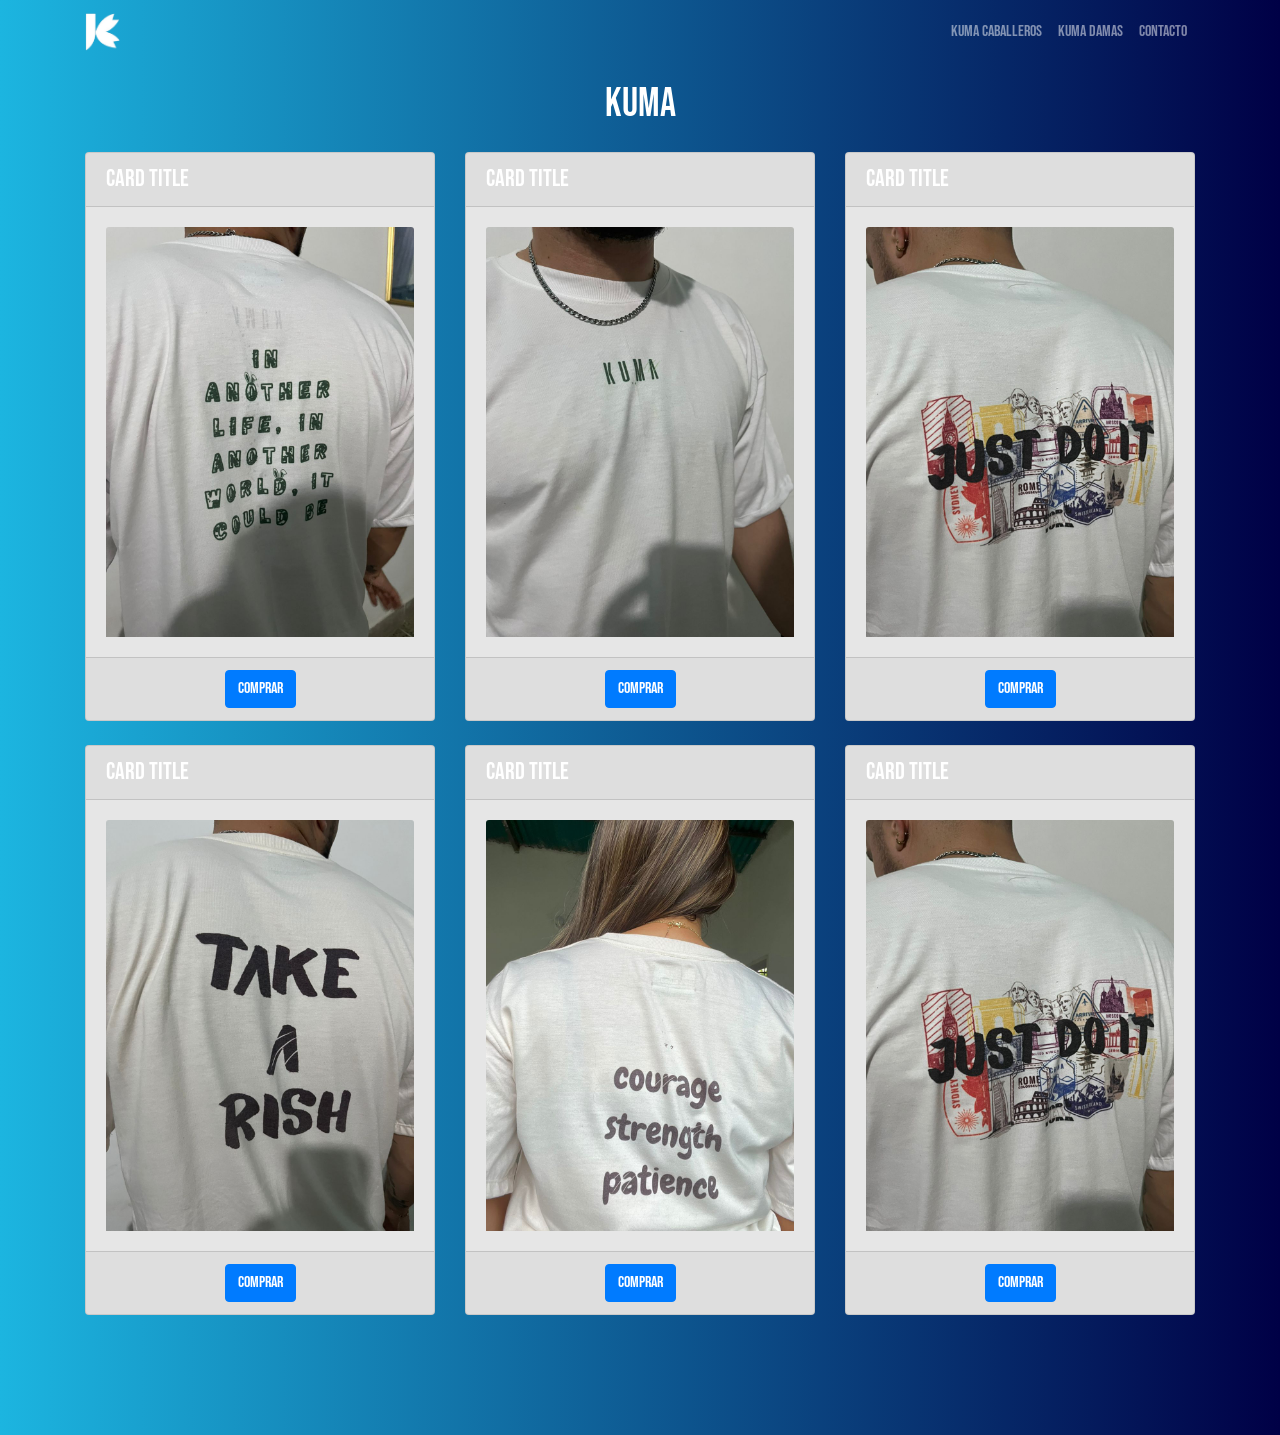
<file: Kuma/index.html>
<!DOCTYPE html>
<html lang="en">

<head>

  <meta charset="utf-8">
  <meta name="viewport" content="width=device-width, initial-scale=1, shrink-to-fit=no">
  <meta name="description" content="">
  <meta name="author" content="">

  <title>Kuma</title>
    <link rel="shortcut icon" href="img/Logo.png"/> 

  <!-- Bootstrap core CSS -->
  <link href="vendor/bootstrap/css/bootstrap.min.css" rel="stylesheet">

  <!-- Custom styles for this template -->
  <link href="css/modern-business.css" rel="stylesheet">

</head>

<body class="text-white bebas-neue-regular">

  <!-- Navigation -->
  <nav class="navbar fixed-top navbar-expand-lg navbar-dark text-white">
    <div class="container">
      <a class="navbar-brand" href="index.html"><img src="img/Logo.png" alt="" width=""></a>
      <button class="navbar-toggler navbar-toggler-right" type="button" data-toggle="collapse" data-target="#navbarResponsive" aria-controls="navbarResponsive" aria-expanded="false" aria-label="Toggle navigation">
        <span class="navbar-toggler-icon"></span>
      </button>
      <div class="collapse navbar-collapse" id="navbarResponsive">
        <ul class="navbar-nav ml-auto">
          <li class="nav-item">
            <a class="nav-link" href="about.html">Kuma Caballeros</a>
          </li>
          <li class="nav-item">
            <a class="nav-link" href="services.html">kuma Damas</a>
          </li>
          <li class="nav-item">
            <a class="nav-link" href="contact.html">Contacto</a>
          </li>
        </ul>
      </div>
    </div>
  </nav>
  <!-- Page Content -->
  <div class="container">

    <h1 class="my-4 text-center">Kuma</h1>
<div class="row">
      <div class="col-lg-4 mb-4">
        <div class="card h-100">
          <h4 class="card-header">Card Title</h4>
          <div class="card-body">
            <a href="#"><img class="card-img-top" src="img/prenda 1.jpg" alt=""></a>
          </div>
          <div class="card-footer text-center">
            <a href="contact.html" class="btn btn-primary">Comprar</a>
          </div>
        </div>
      </div>
      <div class="col-lg-4 mb-4">
        <div class="card h-100">
          <h4 class="card-header">Card Title</h4>
          <div class="card-body">
            <a href="#"><img class="card-img-top" src="img/prenda 2.jpg" alt=""></a>
          </div>
          <div class="card-footer text-center">
            <a href="contact.html" class="btn btn-primary">Comprar</a>
          </div>
        </div>
      </div>
      <div class="col-lg-4 mb-4">
        <div class="card h-100">
          <h4 class="card-header">Card Title</h4>
          <div class="card-body">
           <a href="#"><img class="card-img-top" src="img/prenda 3.jpg" alt=""></a>
          </div>
          <div class="card-footer text-center">
            <a href="contact.html" class="btn btn-primary">Comprar</a>
          </div>
        </div>
      </div>
      <div class="col-lg-4 mb-4">
        <div class="card h-100">
          <h4 class="card-header">Card Title</h4>
          <div class="card-body">
           <a href="#"><img class="card-img-top" src="img/prenda 4.jpg" alt=""></a>
          </div>
          <div class="card-footer text-center">
            <a href="contact.html" class="btn btn-primary">Comprar</a>
          </div>
        </div>
      </div>
      <div class="col-lg-4 mb-4">
        <div class="card h-100">
          <h4 class="card-header">Card Title</h4>
          <div class="card-body">
           <a href="#"><img class="card-img-top" src="img/prenda 5.jpg" alt=""></a>
          </div>
          <div class="card-footer text-center">
            <a href="contact.html" class="btn btn-primary">Comprar</a>
          </div>
        </div>
      </div>
      <div class="col-lg-4 mb-4">
        <div class="card h-100">
          <h4 class="card-header">Card Title</h4>
          <div class="card-body">
           <a href="#"><img class="card-img-top" src="img/prenda 3.jpg" alt=""></a>
          </div>
          <div class="card-footer text-center">
            <a href="contact.html" class="btn btn-primary ">Comprar</a>
          </div>
        </div>
      </div>
    </div>
   


  </div>
    <footer class="py-5">
    <div class="container">
      <p class="m-0 text-center text-white"></p>
    </div>
    <!-- /.container  Copyright &copy; Your Website 2019-->
  </footer>
  <!-- Bootstrap core JavaScript -->
  <script src="vendor/jquery/jquery.min.js"></script>
  <script src="vendor/bootstrap/js/bootstrap.bundle.min.js"></script>
  <link rel="preconnect" href="https://fonts.googleapis.com">
  <link rel="preconnect" href="https://fonts.gstatic.com" crossorigin>
  <link href="https://fonts.googleapis.com/css2?family=Bebas+Neue&display=swap" rel="stylesheet">

</body>

</html>
</file>
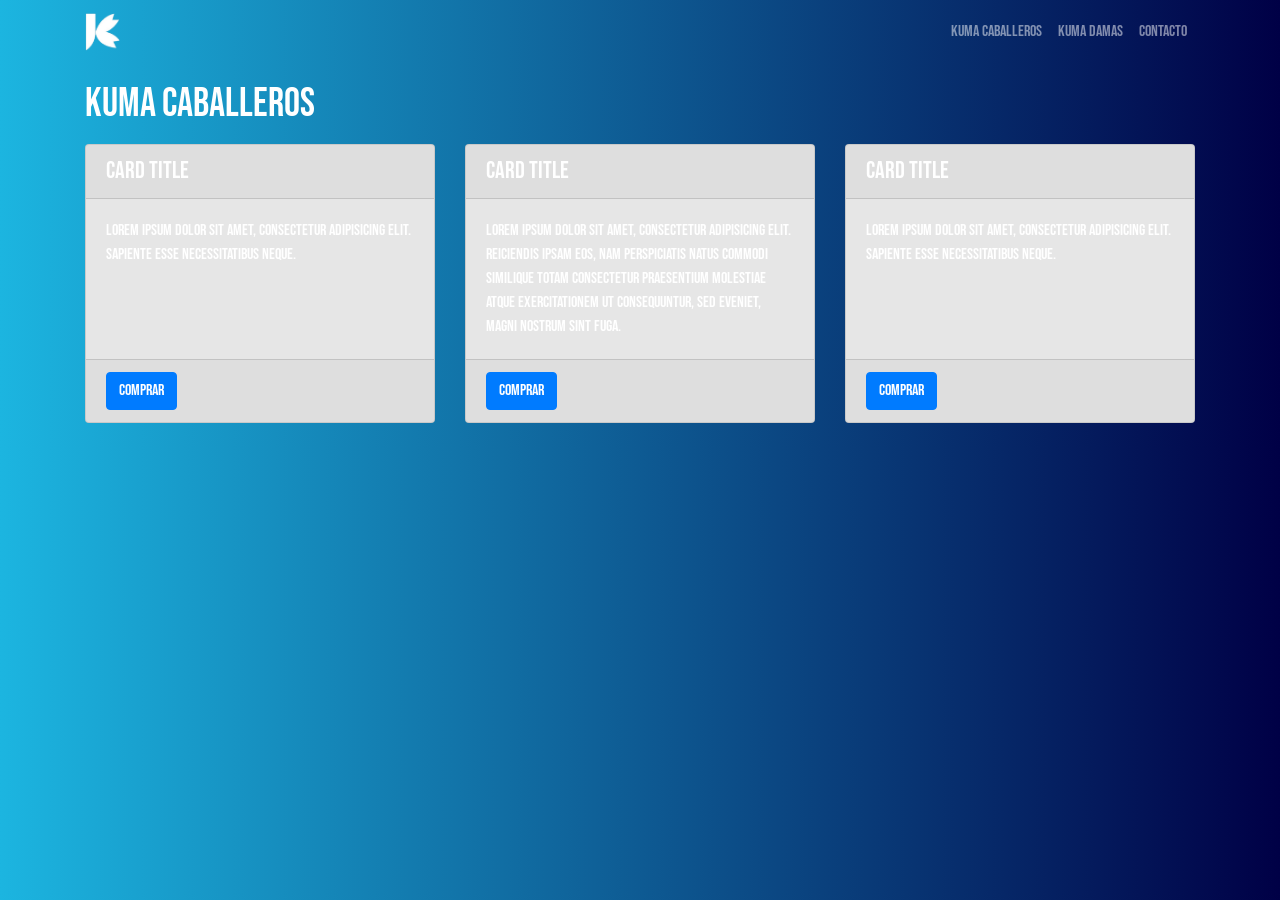
<file: Kuma/about.html>
<!DOCTYPE html>
<html lang="en">

<head>

  <meta charset="utf-8">
  <meta name="viewport" content="width=device-width, initial-scale=1, shrink-to-fit=no">
  <meta name="description" content="">
  <meta name="author" content="">

  <title>Kuma Caballeros</title>
   <link rel="shortcut icon" href="img/Logo.png"/> 

  <!-- Bootstrap core CSS -->
  <link href="vendor/bootstrap/css/bootstrap.min.css" rel="stylesheet">

  <!-- Custom styles for this template -->
  <link href="css/modern-business.css" rel="stylesheet">

</head>

<body class="text-white bebas-neue-regular">

  <!-- Navigation -->
  <nav class="navbar fixed-top navbar-expand-lg navbar-dark text-white">
    <div class="container">
      <a class="navbar-brand" href="index.html"><img src="img/Logo.png" alt="" width=""></a>
      <button class="navbar-toggler navbar-toggler-right" type="button" data-toggle="collapse" data-target="#navbarResponsive" aria-controls="navbarResponsive" aria-expanded="false" aria-label="Toggle navigation">
        <span class="navbar-toggler-icon"></span>
      </button>
      <div class="collapse navbar-collapse" id="navbarResponsive">
        <ul class="navbar-nav ml-auto">
          <li class="nav-item">
            <a class="nav-link" href="about.html">Kuma Caballeros</a>
          </li>
          <li class="nav-item">
            <a class="nav-link" href="services.html">kuma Damas</a>
          </li>
          <li class="nav-item">
            <a class="nav-link" href="contact.html">Contacto</a>
          </li>
        </ul>
      </div>
    </div>
  </nav>
  <!-- Page Content -->
  <div class="container">

    <!-- Page Heading/Breadcrumbs -->
    <h1 class="mt-4 mb-3">Kuma Caballeros</h1>
    <!-- Intro Content -->
    <div class="row">
      <div class="col-lg-4 mb-4">
        <div class="card h-100">
          <h4 class="card-header">Card Title</h4>
          <div class="card-body">
            <p class="card-text">Lorem ipsum dolor sit amet, consectetur adipisicing elit. Sapiente esse necessitatibus neque.</p>
          </div>
          <div class="card-footer">
            <a href="contact.html" class="btn btn-primary">Comprar</a>
          </div>
        </div>
      </div>
      <div class="col-lg-4 mb-4">
        <div class="card h-100">
          <h4 class="card-header">Card Title</h4>
          <div class="card-body">
            <p class="card-text">Lorem ipsum dolor sit amet, consectetur adipisicing elit. Reiciendis ipsam eos, nam perspiciatis natus commodi similique totam consectetur praesentium molestiae atque exercitationem ut consequuntur, sed eveniet, magni nostrum sint fuga.</p>
          </div>
          <div class="card-footer">
            <a href="contact.html" class="btn btn-primary">Comprar</a>
          </div>
        </div>
      </div>
      <div class="col-lg-4 mb-4">
        <div class="card h-100">
          <h4 class="card-header">Card Title</h4>
          <div class="card-body">
            <p class="card-text">Lorem ipsum dolor sit amet, consectetur adipisicing elit. Sapiente esse necessitatibus neque.</p>
          </div>
          <div class="card-footer">
            <a href="contact.html" class="btn btn-primary">Comprar</a>
          </div>
        </div>
      </div>
    </div>


  </div>
  <!-- /.container -->

  <!-- Bootstrap core JavaScript -->
  <script src="vendor/jquery/jquery.min.js"></script>
  <script src="vendor/bootstrap/js/bootstrap.bundle.min.js"></script>
<link rel="preconnect" href="https://fonts.googleapis.com">
  <link rel="preconnect" href="https://fonts.gstatic.com" crossorigin>
  <link href="https://fonts.googleapis.com/css2?family=Bebas+Neue&display=swap" rel="stylesheet">

</body>

</html>
</file>
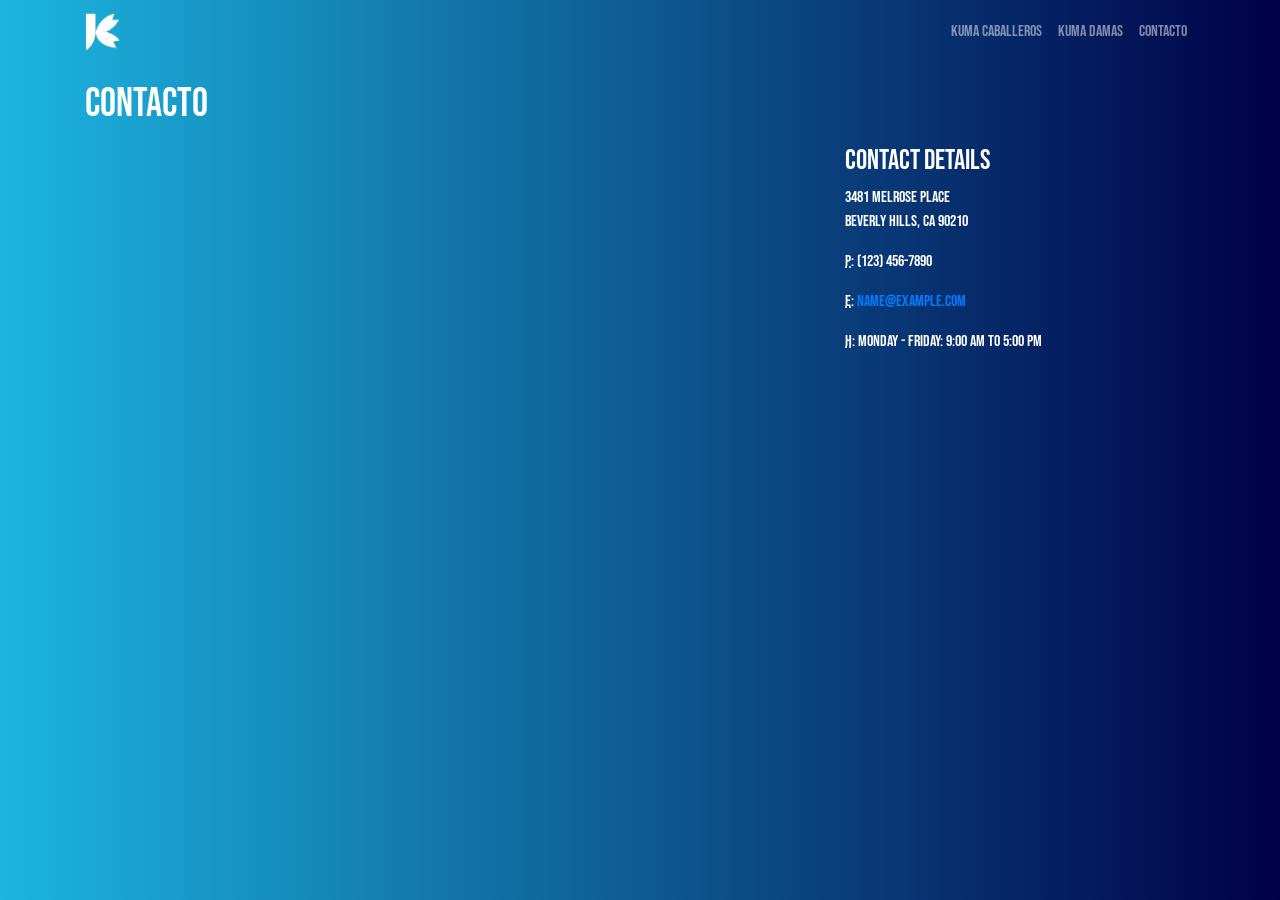
<file: Kuma/contact.html>
<!DOCTYPE html>
<html lang="en">

<head>

  <meta charset="utf-8">
  <meta name="viewport" content="width=device-width, initial-scale=1, shrink-to-fit=no">
  <meta name="description" content="">
  <meta name="author" content="">

  <title class="bebas-neue-regular">Contacto</title>
   <link rel="shortcut icon" href="img/Logo.png"/> 

  <!-- Bootstrap core CSS -->
  <link href="vendor/bootstrap/css/bootstrap.min.css" rel="stylesheet">

  <!-- Custom styles for this template -->
  <link href="css/modern-business.css" rel="stylesheet">

</head>

<body class="bebas-neue-regular">

  <!-- Navigation -->
  <nav class="navbar fixed-top navbar-expand-lg navbar-dark text-white">
    <div class="container">
      <a class="navbar-brand" href="index.html"><img src="img/Logo.png" alt="" width=""></a>
      <button class="navbar-toggler navbar-toggler-right" type="button" data-toggle="collapse" data-target="#navbarResponsive" aria-controls="navbarResponsive" aria-expanded="false" aria-label="Toggle navigation">
        <span class="navbar-toggler-icon"></span>
      </button>
      <div class="collapse navbar-collapse" id="navbarResponsive">
        <ul class="navbar-nav ml-auto">
          <li class="nav-item">
            <a class="nav-link" href="about.html">Kuma Caballeros</a>
          </li>
          <li class="nav-item">
            <a class="nav-link" href="services.html">kuma Damas</a>
          </li>
          <li class="nav-item">
            <a class="nav-link" href="contact.html">Contacto</a>
          </li>
        </ul>
      </div>
    </div>
  </nav>
  <!-- Page Content -->
  <div class="container text-white">

    <!-- Page Heading/Breadcrumbs -->
    <h1 class="mt-4 mb-3">Contacto
    </h1>
    <!-- Content Row -->
    <div class="row">
      <!-- Map Column -->
      <div class="col-lg-8 mb-4">
        <!-- Embedded Google Map -->
        <iframe width="100%" height="400px" frameborder="0" scrolling="no" marginheight="0" marginwidth="0" src="http://maps.google.com/maps?hl=en&amp;ie=UTF8&amp;ll=37.0625,-95.677068&amp;spn=56.506174,79.013672&amp;t=m&amp;z=4&amp;output=embed"></iframe>
      </div>
      <!-- Contact Details Column -->
      <div class="col-lg-4 mb-4">
        <h3>Contact Details</h3>
        <p>
          3481 Melrose Place
          <br>Beverly Hills, CA 90210
          <br>
        </p>
        <p>
          <abbr title="Phone">P</abbr>: (123) 456-7890
        </p>
        <p>
          <abbr title="Email">E</abbr>:
          <a href="mailto:name@example.com">name@example.com
          </a>
        </p>
        <p>
          <abbr title="Hours">H</abbr>: Monday - Friday: 9:00 AM to 5:00 PM
        </p>
      </div>
    </div>
    <!-- /.row -->

    

    </div>
    <!-- /.row -->

  </div>
  <!-- /.container -->

 

  <!-- Bootstrap core JavaScript -->
  <script src="vendor/jquery/jquery.min.js"></script>
  <script src="vendor/bootstrap/js/bootstrap.bundle.min.js"></script>

  <!-- Contact form JavaScript -->
  <!-- Do not edit these files! In order to set the email address and subject line for the contact form go to the bin/contact_me.php file. -->
  <script src="js/jqBootstrapValidation.js"></script>
  <script src="js/contact_me.js"></script>
<link rel="preconnect" href="https://fonts.googleapis.com">
  <link rel="preconnect" href="https://fonts.gstatic.com" crossorigin>
  <link href="https://fonts.googleapis.com/css2?family=Bebas+Neue&display=swap" rel="stylesheet">

</body>

</html>
</file>
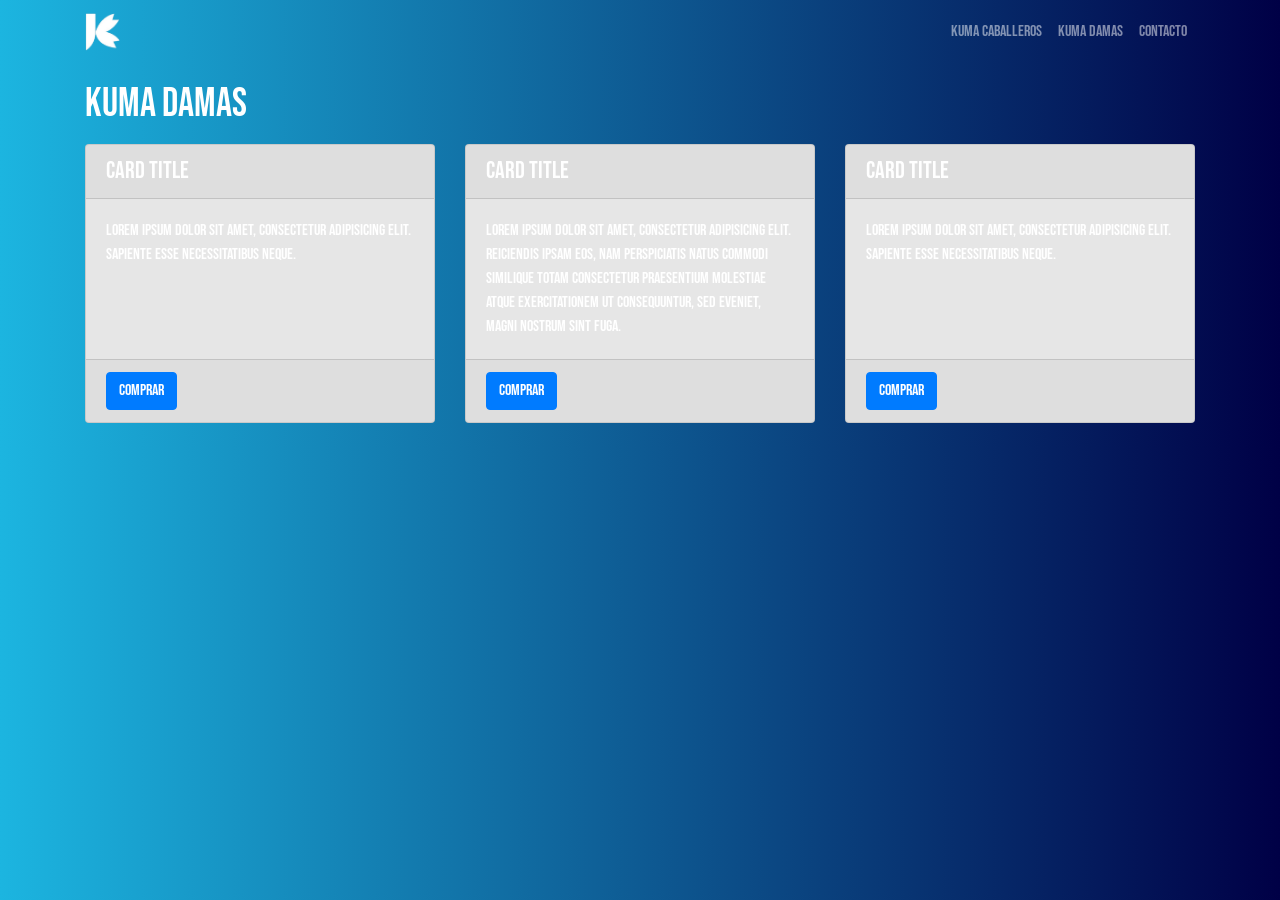
<file: Kuma/services.html>
<!DOCTYPE html>
<html lang="en">

<head>

  <meta charset="utf-8">
  <meta name="viewport" content="width=device-width, initial-scale=1, shrink-to-fit=no">
  <meta name="description" content="">
  <meta name="author" content="">

  <title>Kuma Damas</title>
   <link rel="shortcut icon" href="img/Logo.png"/> 

  <!-- Bootstrap core CSS -->
  <link href="vendor/bootstrap/css/bootstrap.min.css" rel="stylesheet">

  <!-- Custom styles for this template -->
  <link href="css/modern-business.css" rel="stylesheet">

</head>

<body class="bebas-neue-regular">

  <!-- Navigation -->
  <nav class="navbar fixed-top navbar-expand-lg navbar-dark text-white">
    <div class="container">
      <a class="navbar-brand" href="index.html"><img src="img/Logo.png" alt="" width=""></a>
      <button class="navbar-toggler navbar-toggler-right" type="button" data-toggle="collapse" data-target="#navbarResponsive" aria-controls="navbarResponsive" aria-expanded="false" aria-label="Toggle navigation">
        <span class="navbar-toggler-icon"></span>
      </button>
      <div class="collapse navbar-collapse" id="navbarResponsive">
        <ul class="navbar-nav ml-auto">
          <li class="nav-item">
            <a class="nav-link" href="about.html">Kuma Caballeros</a>
          </li>
          <li class="nav-item">
            <a class="nav-link" href="services.html">kuma Damas</a>
          </li>
          <li class="nav-item">
            <a class="nav-link" href="contact.html">Contacto</a>
          </li>
        </ul>
      </div>
    </div>
  </nav>

  <!-- Page Content -->
  <div class="container text-white">

    <!-- Page Heading/Breadcrumbs -->
    <h1 class="mt-4 mb-3">kuma Damas</h1>
<div class="row">
      <div class="col-lg-4 mb-4">
        <div class="card h-100">
          <h4 class="card-header">Card Title</h4>
          <div class="card-body">
            <p class="card-text">Lorem ipsum dolor sit amet, consectetur adipisicing elit. Sapiente esse necessitatibus neque.</p>
          </div>
          <div class="card-footer">
            <a href="contact.html" class="btn btn-primary">Comprar</a>
          </div>
        </div>
      </div>
      <div class="col-lg-4 mb-4">
        <div class="card h-100">
          <h4 class="card-header">Card Title</h4>
          <div class="card-body">
            <p class="card-text">Lorem ipsum dolor sit amet, consectetur adipisicing elit. Reiciendis ipsam eos, nam perspiciatis natus commodi similique totam consectetur praesentium molestiae atque exercitationem ut consequuntur, sed eveniet, magni nostrum sint fuga.</p>
          </div>
          <div class="card-footer">
            <a href="contact.html" class="btn btn-primary">Comprar</a>
          </div>
        </div>
      </div>
      <div class="col-lg-4 mb-4">
        <div class="card h-100">
          <h4 class="card-header">Card Title</h4>
          <div class="card-body">
            <p class="card-text">Lorem ipsum dolor sit amet, consectetur adipisicing elit. Sapiente esse necessitatibus neque.</p>
          </div>
          <div class="card-footer">
            <a href="contact.html" class="btn btn-primary">Comprar</a>
          </div>
        </div>
      </div>
    </div>

  
 

  </div>
  <!-- /.container -->



  <!-- Bootstrap core JavaScript -->
  <script src="vendor/jquery/jquery.min.js"></script>
  <script src="vendor/bootstrap/js/bootstrap.bundle.min.js"></script>
<link rel="preconnect" href="https://fonts.googleapis.com">
  <link rel="preconnect" href="https://fonts.gstatic.com" crossorigin>
  <link href="https://fonts.googleapis.com/css2?family=Bebas+Neue&display=swap" rel="stylesheet">

</body>

</html>
</file>
<file: Kuma/css/modern-business.css>
/*!
 * Start Bootstrap - Modern Business (https://startbootstrap.com/template-overviews/modern-business)
 * Copyright 2013-2019 Start Bootstrap
 * Licensed under MIT (https://github.com/BlackrockDigital/startbootstrap-logomodern-business-nav/blob/master/LICENSE)
 */
body {
  padding-top: 56px;
background: #000046;  /* fallback for old browsers */
background: -webkit-linear-gradient(to right, #1CB5E0, #000046);  /* Chrome 10-25, Safari 5.1-6 */
background: linear-gradient(to right, #1CB5E0, #000046); /* W3C, IE 10+/ Edge, Firefox 16+, Chrome 26+, Opera 12+, Safari 7+ */
}
.navbar .py-5{
  background: #000046;  /* fallback for old browsers */
background: -webkit-linear-gradient(to right, #1CB5E0, #000046);  /* Chrome 10-25, Safari 5.1-6 */
background: linear-gradient(to right, #1CB5E0, #000046); /* W3C, IE 10+/ Edge, Firefox 16+, Chrome 26+, Opera 12+, Safari 7+ */

}
.navbar-brand{
  height: 3rem;
  display: flex;
}
.card{
background-color: #E6E6E6;
}

.bebas-neue-regular {
  font-family: "Bebas Neue", sans-serif;
  font-weight: 400;
  font-style: normal;
}
.btn{
  align-items: center;
}
</file>
